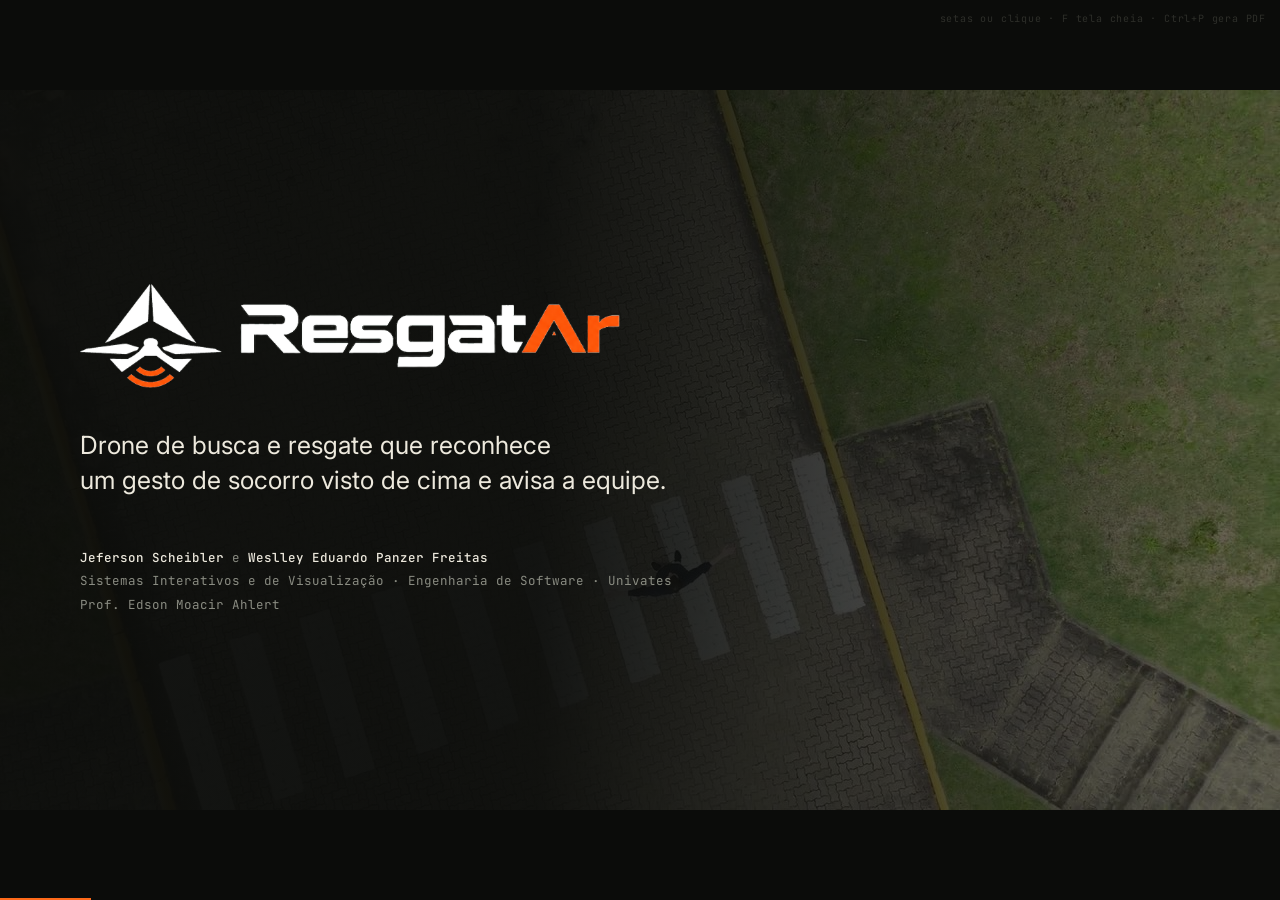
<file: slides/index.html>
<!DOCTYPE html>
<html lang="pt-BR">
<head>
<meta charset="UTF-8" />
<meta name="viewport" content="width=device-width, initial-scale=1.0" />
<title>ResgatAr: pitch da interação não convencional</title>
<link rel="icon" type="image/png" href="../favicon.png" />
<link rel="preconnect" href="https://fonts.googleapis.com" />
<link rel="preconnect" href="https://fonts.gstatic.com" crossorigin />
<link href="https://fonts.googleapis.com/css2?family=Oswald:wght@500;600;700&family=JetBrains+Mono:wght@400;500;700&family=Inter:wght@400;500;600&display=swap" rel="stylesheet" />
<style>
  :root {
    --ink: #0B0C0A;
    --panel: #141513;
    --panel-2: #1B1C19;
    --border: #2E2F2A;
    --stone: #B9B29C;
    --paper: #EDE9DD;
    --text-dim: #8A8C82;
    --orange: #FF6A1A;
    --orange-dim: #C94E0E;
    --alert: #E8491D;
    --ok: #8A9A6E;
    --display: "Oswald", "Inter", system-ui, sans-serif;
    --mono: "JetBrains Mono", ui-monospace, monospace;
    --body: "Inter", system-ui, -apple-system, sans-serif;
  }
  * { box-sizing: border-box; }
  html, body { height: 100%; }
  body {
    margin: 0;
    background: var(--ink);
    color: var(--paper);
    font-family: var(--body);
    overflow: hidden;
  }

  /* ---------- palco 16:9 escalado para caber na janela ---------- */
  .palco {
    position: absolute;
    left: 50%;
    top: 50%;
    width: 1280px;
    height: 720px;
    margin: -360px 0 0 -640px;
    transform-origin: center center;
  }
  .slide {
    position: absolute;
    inset: 0;
    display: none;
    padding: 46px 58px 54px;
    background: var(--ink);
  }
  .slide.ativo { display: block; }

  .topo {
    position: absolute;
    inset: 0 0 auto 0;
    height: 3px;
    background: linear-gradient(90deg, var(--orange) 0%, var(--orange-dim) 100%);
  }

  /* ---------- tipografia ---------- */
  .etiqueta {
    font-family: var(--mono);
    font-size: 11px;
    letter-spacing: 0.16em;
    text-transform: uppercase;
    color: var(--orange);
    margin-bottom: 10px;
  }
  h2 {
    font-family: var(--display);
    font-weight: 600;
    font-size: 40px;
    line-height: 1.08;
    letter-spacing: 0.01em;
    text-transform: uppercase;
    margin: 0 0 20px;
  }
  h2 em { font-style: normal; color: var(--orange); }
  p { margin: 0 0 12px; font-size: 17px; line-height: 1.5; color: var(--paper); }
  p.sec { color: var(--stone); font-size: 15.5px; }
  ul { margin: 0; padding: 0; list-style: none; }
  li {
    position: relative;
    padding-left: 20px;
    margin-bottom: 11px;
    font-size: 17px;
    line-height: 1.45;
  }
  li::before {
    content: "";
    position: absolute;
    left: 0;
    top: 10px;
    width: 8px;
    height: 2px;
    background: var(--orange);
  }
  li b { color: var(--paper); font-weight: 600; }
  li span { color: var(--stone); }
  .mono { font-family: var(--mono); }
  .dim { color: var(--text-dim); }

  .duas { display: grid; grid-template-columns: 1fr 1fr; gap: 34px; align-items: start; }
  .duas.larga-dir { grid-template-columns: 0.85fr 1.15fr; }
  .duas.larga-esq { grid-template-columns: 1.15fr 0.85fr; }

  figure { margin: 0; }
  figure img { width: 100%; display: block; border: 1px solid var(--border); }
  figcaption {
    font-family: var(--mono);
    font-size: 11px;
    color: var(--text-dim);
    margin-top: 7px;
    line-height: 1.45;
  }

  /* ---------- capa ---------- */
  .capa.ativo { display: flex; }
  .capa {
    flex-direction: column;
    justify-content: center;
    padding: 0 80px;
    background:
      linear-gradient(90deg, rgba(11,12,10,0.97) 42%, rgba(11,12,10,0.55) 100%),
      url("img/acao.jpg") center/cover no-repeat;
  }
  /* sem align-self o flex em coluna estica a largura da marca e deforma o logotipo */
  .capa img.marca { height: 40px; width: auto; align-self: flex-start; margin-bottom: 34px; }
  .capa h1 {
    font-family: var(--display);
    font-weight: 700;
    font-size: 58px;
    line-height: 1.04;
    text-transform: uppercase;
    margin: 0 0 18px;
    max-width: 700px;
  }
  .capa h1 em { font-style: normal; color: var(--orange); }
  .capa .sub { font-size: 19px; color: var(--stone); max-width: 560px; margin-bottom: 40px; }
  .capa.abertura img.marca { height: 104px; margin-bottom: 40px; }
  .capa.abertura .sub { font-size: 25px; line-height: 1.4; color: var(--paper); max-width: 640px; margin-bottom: 48px; }
  .capa .ficha { font-family: var(--mono); font-size: 12.5px; color: var(--text-dim); line-height: 1.85; }
  .capa .ficha b { color: var(--paper); font-weight: 500; }

  /* ---------- blocos de destaque ---------- */
  .cartao {
    border: 1px solid var(--border);
    background: var(--panel);
    padding: 16px 18px;
  }
  .cartao.acende { border-color: var(--orange); }
  .cartao h3 {
    font-family: var(--mono);
    font-size: 10.5px;
    letter-spacing: 0.12em;
    text-transform: uppercase;
    color: var(--orange);
    margin: 0 0 8px;
    font-weight: 500;
  }
  .cartao p { font-size: 15px; margin: 0; line-height: 1.45; }

  .numeros { display: grid; grid-template-columns: repeat(3, 1fr); gap: 14px; margin-top: 6px; }
  .numero { border-left: 2px solid var(--orange); padding-left: 12px; }
  .numero b {
    display: block;
    font-family: var(--display);
    font-size: 34px;
    font-weight: 600;
    line-height: 1;
    color: var(--paper);
  }
  .numero span {
    display: block;
    font-family: var(--mono);
    font-size: 10.5px;
    text-transform: uppercase;
    letter-spacing: 0.07em;
    color: var(--text-dim);
    margin-top: 6px;
    line-height: 1.4;
  }

  /* ---------- tabela ---------- */
  table { width: 100%; border-collapse: collapse; font-family: var(--mono); font-size: 14px; }
  th, td { text-align: left; padding: 13px 10px; border-bottom: 1px solid var(--border); }
  th {
    font-size: 10px;
    letter-spacing: 0.1em;
    text-transform: uppercase;
    color: var(--text-dim);
    font-weight: 500;
  }
  td.nao { color: var(--alert); }
  td.sim { color: var(--ok); }
  tr.destaque td { background: rgba(255, 106, 26, 0.08); }

  /* ---------- fluxo ---------- */
  .fluxo { display: grid; grid-template-columns: repeat(5, 1fr); gap: 8px; margin-top: 4px; }
  .etapa {
    border: 1px solid var(--border);
    background: var(--panel);
    padding: 16px 14px 18px;
    min-height: 168px;
    position: relative;
  }
  .etapa:not(:last-child)::after {
    content: "";
    position: absolute;
    right: -8px;
    top: 50%;
    width: 8px;
    height: 1px;
    background: var(--orange);
  }
  .etapa b {
    display: block;
    font-family: var(--mono);
    font-size: 9.5px;
    letter-spacing: 0.1em;
    text-transform: uppercase;
    color: var(--orange);
    margin-bottom: 7px;
    font-weight: 500;
  }
  .etapa span { font-size: 14.5px; line-height: 1.45; color: var(--paper); }

  /* ---------- painel do storyboard ---------- */
  .cena { position: relative; }
  .cena img { width: 100%; display: block; border: 1px solid var(--border); }
  .janela {
    position: absolute;
    border: 2px solid var(--orange);
    aspect-ratio: 1;
    box-sizing: border-box;
  }
  .janela.fraca { border-color: rgba(255, 106, 26, 0.55); }
  .janela.travada { box-shadow: 0 0 0 999px rgba(11, 12, 10, 0.5); }
  .marcador {
    position: absolute;
    font-family: var(--mono);
    font-size: 10px;
    letter-spacing: 0.08em;
    text-transform: uppercase;
    color: var(--orange);
    background: rgba(11, 12, 10, 0.82);
    padding: 2px 6px;
    white-space: nowrap;
  }

  .estado-caixa {
    border: 1px solid var(--border);
    background: var(--panel-2);
    padding: 12px 14px;
    margin-bottom: 12px;
  }
  .estado-caixa.ok { background: var(--orange); border-color: var(--orange); }
  .estado-caixa b {
    display: block;
    font-family: var(--display);
    font-size: 24px;
    text-transform: uppercase;
    letter-spacing: 0.03em;
    line-height: 1;
  }
  .estado-caixa.ok b { color: var(--ink); }
  .estado-caixa span {
    display: block;
    font-family: var(--mono);
    font-size: 11px;
    color: var(--text-dim);
    margin-top: 6px;
  }
  .estado-caixa.ok span { color: rgba(23, 11, 2, 0.8); }

  .barra { height: 7px; background: var(--panel-2); border: 1px solid var(--border); margin: 10px 0 4px; }
  .barra > i { display: block; height: 100%; background: var(--orange); }

  .passos { display: grid; grid-template-columns: repeat(5, 1fr); gap: 7px; margin-top: 16px; }
  .passos div {
    font-family: var(--mono);
    font-size: 9.5px;
    letter-spacing: 0.07em;
    text-transform: uppercase;
    color: var(--text-dim);
    border-top: 2px solid var(--border);
    padding-top: 7px;
  }
  .passos div.aqui { color: var(--orange); border-top-color: var(--orange); }

  /* ---------- links ---------- */
  .link-grande {
    display: inline-block;
    font-family: var(--mono);
    font-size: 15px;
    color: var(--ink);
    background: var(--orange);
    padding: 12px 20px;
    text-decoration: none;
    letter-spacing: 0.02em;
  }
  .link-grande:hover { background: var(--paper); }
  a.discreto { color: var(--orange); text-decoration: none; border-bottom: 1px solid var(--orange-dim); }

  /* ---------- rodapé e navegação ---------- */
  .rodape {
    position: absolute;
    left: 58px;
    right: 58px;
    bottom: 20px;
    display: flex;
    justify-content: space-between;
    align-items: center;
    font-family: var(--mono);
    font-size: 10px;
    letter-spacing: 0.1em;
    text-transform: uppercase;
    color: var(--text-dim);
  }
  .progresso {
    position: absolute;
    left: 0;
    bottom: 0;
    height: 2px;
    background: var(--orange);
    transition: width 0.18s ease;
  }
  .ajuda {
    position: fixed;
    right: 14px;
    top: 12px;
    font-family: var(--mono);
    font-size: 10px;
    letter-spacing: 0.08em;
    color: var(--border);
    pointer-events: none;
  }

  /* ---------- impressão em PDF ---------- */
  @page { size: 1280px 720px; margin: 0; }
  @media print {
    body { overflow: visible; background: #fff; }
    .palco {
      position: static;
      width: 1280px;
      height: auto;
      margin: 0;
      transform: none !important;
    }
    .slide {
      position: relative;
      display: block !important;
      width: 1280px;
      height: 720px;
      page-break-after: always;
      break-after: page;
    }
    /* as capas usam flex para centralizar, e precisam manter isso no PDF */
    .slide.capa { display: flex !important; }
    .ajuda, .progresso { display: none; }
  }
</style>
</head>
<body>

<div class="palco" id="palco">

  <!-- ============ CAPA ============ -->
  <section class="slide capa abertura ativo">
    <img class="marca" src="../logo-horizontal-white.png" alt="ResgatAr" />
    <p class="sub">Drone de busca e resgate que reconhece<br />um gesto de socorro visto de cima e avisa a equipe.</p>
    <div class="ficha">
      <b>Jeferson Scheibler</b> e <b>Weslley Eduardo Panzer Freitas</b><br />
      Sistemas Interativos e de Visualização &middot; Engenharia de Software &middot; Univates<br />
      Prof. Edson Moacir Ahlert
    </div>
  </section>

  <!-- ============ 1. CONCEITUAL ============ -->
  <section class="slide">
    <div class="topo"></div>
    <div class="etiqueta">01 &middot; Problema, público e cenário</div>
    <h2>Ela está a 40 metros de você<br />e ninguém consegue <em>vê-la</em></h2>
    <div class="duas larga-esq">
      <div>
        <ul>
          <li><b>Quem se perde em mata fechada</b> <span>raramente consegue gritar depois de horas de exaustão, e o celular costuma estar sem bateria ou sem sinal.</span></li>
          <li><b>De cima, a copa esconde tudo.</b> <span>A busca aérea varre quilômetros quadrados, e a pessoa no chão ocupa poucos pixels no vídeo.</span></li>
          <li><b>Público direto:</b> <span>a pessoa buscada, ferida, cansada, sem equipamento nenhum.</span></li>
          <li><b>Público indireto:</b> <span>a equipe de busca, que precisa de uma coordenada para saber onde entrar a pé.</span></li>
        </ul>
        <div class="cartao" style="margin-top:14px">
          <h3>Cenário de uso</h3>
          <p>Varredura a 100 m do solo, sobre vários quilômetros quadrados, com 35 minutos de bateria por saída. A interação dura poucos segundos.</p>
        </div>
      </div>
      <figure>
        <div class="cena">
          <img src="img/contexto.jpg" alt="Vista aérea com uma pessoa pequena no terreno" />
          <div class="janela fraca" style="left:33.5%; top:43.6%; width:11.9%"></div>
          <div class="marcador" style="left:33.5%; top:33%">a pessoa, a 33 m de altura</div>
        </div>
        <figcaption>Quadro real de um dos nossos voos. O alvo da busca é aquele vulto escuro no meio do pátio.</figcaption>
      </figure>
    </div>
    <div class="rodape"><span>ResgatAr</span><span>01 / 13</span></div>
  </section>

  <section class="slide">
    <div class="topo"></div>
    <div class="etiqueta">02 &middot; Problema de interação</div>
    <h2>Não existe tela<br />nos dois lados</h2>
    <div class="duas">
      <div>
        <p>Interação convencional pressupõe um dispositivo na mão. Aqui nenhum dos dois lados tem um.</p>
        <ul>
          <li><b>Do lado da vítima:</b> <span>nada. Sem teclado, sem toque, sem voz audível a 100 metros, sem app para instalar em plena mata.</span></li>
          <li><b>Do lado da equipe:</b> <span>hoje é um operador olhando vídeo durante 38 minutos de rota. Atenção humana não sustenta isso.</span></li>
        </ul>
      </div>
      <div>
        <div class="cartao acende">
          <h3>O que a interação precisa ser</h3>
          <p><b>Com o corpo</b>, a <b>dezenas de metros</b>, <b>sem contato</b> e <b>sem dispositivo</b>, interpretada pela máquina.</p>
        </div>
        <p class="sec" style="margin-top:14px">Não é escolha de estilo. Tirando toque, voz e dispositivo, é o que sobra.</p>
        <div class="cartao" style="margin-top:8px">
          <h3>Risco que define o projeto</h3>
          <p>Um movimento qualquer não pode virar alerta. Prevenção de erro vira requisito, não detalhe.</p>
        </div>
      </div>
    </div>
    <div class="rodape"><span>ResgatAr</span><span>02 / 13</span></div>
  </section>

  <section class="slide">
    <div class="topo"></div>
    <div class="etiqueta">03 &middot; Técnica escolhida e justificativa</div>
    <h2>Gesto corporal lido por<br /><em>visão computacional</em> aérea</h2>
    <div class="duas larga-dir">
      <div>
        <ul>
          <li><b>O gesto:</b> <span>braços estendidos na horizontal, um T visto da vertical.</span></li>
          <li><b>Escolhido por medição,</b> <span>não por intuição: 13 gestos aeronáuticos da base UAV-GESTURE, 119 clipes, 37.151 quadros anotados.</span></li>
          <li><b>Cinco critérios:</b> <span>abertura vista de cima, distância da postura de repouso, separabilidade, estabilidade no tempo e simetria entre os braços.</span></li>
          <li><b>O T venceu nos cinco</b> <span>ao mesmo tempo: 2,53 comprimentos de tronco de abertura contra 2,02 do segundo colocado.</span></li>
        </ul>
        <div class="cartao" style="margin-top:12px">
          <h3>Por que não acenar com os braços para cima</h3>
          <p>Visto da vertical, o braço erguido se projeta sobre a cabeça e some. O horizontal projeta a envergadura inteira no solo.</p>
        </div>
      </div>
      <figure>
        <img src="img/gesto-comparacao.jpg" alt="Três posturas vistas de cima: em pé, um braço erguido e braços na horizontal" />
        <figcaption>
          Da esquerda para a direita, como a câmera do drone enxerga: <b>em pé</b>, um vulto compacto;
          <b>um braço erguido</b>, quase igual ao anterior; <b>braços na horizontal</b>, inconfundível.
          É esse contraste que o modelo precisa aprender.
        </figcaption>
      </figure>
    </div>
    <div class="rodape"><span>ResgatAr</span><span>03 / 13</span></div>
  </section>

  <section class="slide">
    <div class="topo"></div>
    <div class="etiqueta">04 &middot; Tecnologias e fluxo de interação</div>
    <h2>Do braço aberto<br />ao aviso na base</h2>
    <div class="fluxo">
      <div class="etapa">
        <b>1 &middot; Usuário</b>
        <span>A pessoa abre os braços em T e sustenta a postura ao ver o drone.</span>
      </div>
      <div class="etapa">
        <b>2 &middot; Sensor</b>
        <span>Câmera de bordo, apontada para baixo, gravando ou transmitindo ao vivo.</span>
      </div>
      <div class="etapa">
        <b>3 &middot; Processamento</b>
        <span>Uma janela varre o quadro e o modelo classifica cada recorte, no próprio navegador.</span>
      </div>
      <div class="etapa">
        <b>4 &middot; Atuador</b>
        <span>Confirmado o gesto por 1,5 s, a busca para e a posição é registrada.</span>
      </div>
      <div class="etapa">
        <b>5 &middot; Feedback</b>
        <span>A base recebe confiança, instante, posição no quadro e o recorte que decidiu.</span>
      </div>
    </div>
    <div class="duas" style="margin-top:24px">
      <div>
        <div class="cartao">
          <h3>Captura e preparo dos dados</h3>
          <p><b>DJI Flip</b> para os voos, com a altura lida da telemetria gravada dentro do próprio MP4.
          <b>Python</b> com ffmpeg, OpenCV e um detector de pessoas para recortar os quadros de treino.</p>
        </div>
      </div>
      <div>
        <div class="cartao">
          <h3>Reconhecimento e interface</h3>
          <p><b>Teachable Machine</b> para treinar o classificador de imagem e <b>TensorFlow.js</b> para executá-lo no navegador.
          Interface própria em HTML, CSS e JavaScript. <b>MediaMTX</b> converte o RTMP do drone em WebRTC.</p>
        </div>
      </div>
    </div>
    <p class="sec" style="margin-top:20px">A pessoa não configura nada nem recebe retorno na tela. O custo da interação está todo do lado do sistema.</p>
    <div class="rodape"><span>ResgatAr</span><span>04 / 13</span></div>
  </section>

  <!-- ============ 2. STORYBOARD ============ -->
  <section class="slide">
    <div class="topo"></div>
    <div class="etiqueta">05 &middot; Storyboard, momento 1</div>
    <h2>Contexto e <em>intenção</em></h2>
    <div class="duas larga-dir">
      <div>
        <p><b>Onde ela está:</b> caída há horas em algum ponto da área, sem conseguir andar até um lugar aberto.</p>
        <p><b>O que ela quer:</b> ser vista. Ouve o drone chegando e tem poucos segundos.</p>
        <p class="sec">Do alto ela é um vulto de poucos pixels. Ninguém garante reparar nisso ao longo de 27 quilômetros de rota.</p>
        <div class="passos">
          <div class="aqui">Contexto</div>
          <div class="aqui">Intenção</div>
          <div>Ação</div>
          <div>Interpretação</div>
          <div>Resposta</div>
        </div>
      </div>
      <figure>
        <div class="cena">
          <img src="img/contexto.jpg" alt="Pessoa vista de cima, pequena no terreno" />
          <div class="janela fraca" style="left:33.5%; top:43.6%; width:11.9%"></div>
        </div>
        <figcaption>Drone a 33 m, quadro real do voo de captura.</figcaption>
      </figure>
    </div>
    <div class="rodape"><span>ResgatAr</span><span>05 / 13</span></div>
  </section>

  <section class="slide">
    <div class="topo"></div>
    <div class="etiqueta">06 &middot; Storyboard, momento 2</div>
    <h2>A <em>ação</em>: ela abre os braços</h2>
    <div class="duas larga-dir">
      <div>
        <p><b>O que ela faz:</b> estende os braços na horizontal e segura a postura, olhando para cima.</p>
        <p><b>Por que funciona:</b> custa pouco esforço, não depende de voz nem de equipamento, e é o que ocupa mais área visto de cima.</p>
        <p class="sec">Ela não precisa saber nada do sistema. A instrução inteira cabe numa frase: se um drone se aproximar, abra os braços.</p>
        <div class="passos">
          <div>Contexto</div>
          <div>Intenção</div>
          <div class="aqui">Ação</div>
          <div>Interpretação</div>
          <div>Resposta</div>
        </div>
      </div>
      <figure>
        <div class="cena">
          <img src="img/acao.jpg" alt="Pessoa de braços abertos vista de cima" />
          <div class="janela fraca" style="left:38.4%; top:52.9%; width:27.8%"></div>
        </div>
        <figcaption>Mesmo voo, drone a 14 m. A envergadura aberta passa a dominar o recorte.</figcaption>
      </figure>
    </div>
    <div class="rodape"><span>ResgatAr</span><span>06 / 13</span></div>
  </section>

  <section class="slide">
    <div class="topo"></div>
    <div class="etiqueta">07 &middot; Storyboard, momento 3</div>
    <h2>Como o sistema <em>interpreta</em></h2>
    <div class="duas larga-dir">
      <div>
        <div class="estado-caixa">
          <b>Procurando</b>
          <span>varrendo o quadro, 98 posições</span>
        </div>
        <p>A janela laranja é o que o classificador recebe: um recorte de 224 por 224 pixels. Ela percorre o quadro em grade.</p>
        <p class="sec">Passando de 50 por cento, a varredura para e a janela trava ali, acompanhando a pessoa como o gimbal faria no drone.</p>
        <div class="barra"><i style="width:22%"></i></div>
        <p class="mono dim" style="font-size:12px; margin:0">socorro: 22%</p>
        <div class="passos">
          <div>Contexto</div>
          <div>Intenção</div>
          <div>Ação</div>
          <div class="aqui">Interpretação</div>
          <div>Resposta</div>
        </div>
      </div>
      <figure>
        <div class="cena">
          <img src="img/acao.jpg" alt="Quadro aéreo com a janela de varredura percorrendo a imagem" />
          <div class="janela fraca" style="left:5%; top:6%; width:27.8%"></div>
          <div class="janela fraca" style="left:19%; top:6%; width:27.8%"></div>
          <div class="janela fraca" style="left:33%; top:6%; width:27.8%"></div>
          <div class="janela" style="left:47%; top:6%; width:27.8%"></div>
          <div class="marcador" style="left:47%; top:0">janela do classificador</div>
        </div>
        <figcaption>A varredura em grade, ainda longe da pessoa.</figcaption>
      </figure>
    </div>
    <div class="rodape"><span>ResgatAr</span><span>07 / 13</span></div>
  </section>

  <section class="slide">
    <div class="topo"></div>
    <div class="etiqueta">08 &middot; Storyboard, momento 4</div>
    <h2>A <em>resposta</em> do sistema</h2>
    <div class="duas larga-dir">
      <div>
        <div class="estado-caixa ok">
          <b>Localizado</b>
          <span>pessoa pedindo socorro; missão encerrada</span>
        </div>
        <p>A confiança precisa ficar acima de 85 por cento por 1,5 segundo. Só então o sistema declara a localização e para a busca.</p>
        <p class="sec">A equipe recebe confiança, instante, posição e o recorte que o modelo classificou. Com o recorte, dá para conferir a decisão da máquina em um segundo.</p>
        <div class="barra"><i style="width:97%"></i></div>
        <p class="mono" style="font-size:12px; margin:0; color:var(--orange)">socorro: 97%</p>
        <div class="passos">
          <div>Contexto</div>
          <div>Intenção</div>
          <div>Ação</div>
          <div>Interpretação</div>
          <div class="aqui">Resposta</div>
        </div>
      </div>
      <figure>
        <div class="cena">
          <img src="img/acao.jpg" alt="Quadro aéreo com a janela travada sobre a pessoa de braços abertos" />
          <div class="janela travada" style="left:38.4%; top:52.9%; width:27.8%"></div>
          <div class="marcador" style="left:38.4%; top:46.5%">localizado</div>
        </div>
        <figcaption>Janela travada na pessoa, com o resto do quadro escurecido.</figcaption>
      </figure>
    </div>
    <div class="rodape"><span>ResgatAr</span><span>08 / 13</span></div>
  </section>

  <!-- ============ 3. PROTÓTIPO ============ -->
  <section class="slide">
    <div class="topo"></div>
    <div class="etiqueta">09 &middot; Protótipo, a decisão de projeto</div>
    <h2>A conta que mudou<br />o projeto inteiro</h2>
    <div class="duas">
      <div>
        <p>A concepção inicial era reconhecer o gesto direto na altura de varredura. Uma conta de óptica derrubou a ideia antes da primeira linha de código.</p>
        <p class="sec">Com 84 graus de campo de visão e sensor de 1920 pixels, a 100 metros os braços abertos somam 18 pixels e cada braço tem 1,1 pixel de espessura. Nenhum volume de dados resolve: a informação não chega ao sensor.</p>
        <div class="cartao acende" style="margin-top:14px">
          <h3>Consequência</h3>
          <p>A operação virou dois estágios: detectar a pessoa a 100 m, descer para 25 m e então classificar o gesto. <b>Esta entrega implementa e testa o segundo</b>.</p>
        </div>
      </div>
      <div>
        <table>
          <tr><th>Altura</th><th>Envergadura</th><th>Espessura</th><th>Classificável</th></tr>
          <tr><td>100 m</td><td>18 px</td><td>1,1 px</td><td class="nao">não</td></tr>
          <tr><td>50 m</td><td>36 px</td><td>2,1 px</td><td class="nao">não</td></tr>
          <tr class="destaque"><td>25 m</td><td>72 px</td><td>4,3 px</td><td class="sim">sim</td></tr>
          <tr><td>15 m</td><td>121 px</td><td>7,1 px</td><td class="sim">sim</td></tr>
        </table>
        <p class="sec mono" style="font-size:12px; margin-top:12px">Pessoa de 1,70 m de envergadura, braço de 10 cm de espessura.</p>
        <div class="cartao" style="margin-top:18px">
          <h3>E se trocar a câmera?</h3>
          <p>Mesmo em 4K, a 100 metros o braço fica com 2,1 pixels. O limite é geométrico, não de equipamento.</p>
        </div>
      </div>
    </div>
    <div class="rodape"><span>ResgatAr</span><span>09 / 13</span></div>
  </section>

  <section class="slide">
    <div class="topo"></div>
    <div class="etiqueta">10 &middot; Protótipo, dados e viés</div>
    <h2>Treinamos com<br />voos <em>nossos</em></h2>
    <div class="duas larga-esq">
      <div>
        <ul>
          <li><b>Cinco voos no campus,</b> <span>seis minutos em 4K, entre 13 e 37 metros, com o drone orbitando para variar ângulo e escala.</span></li>
          <li><b>Roteiro definido antes:</b> <span>o T, depois em pé, caminhando, sentado, deitado, um braço só, aceno, e terreno vazio.</span></li>
          <li><b>Recorte de tamanho fixo no solo,</b> <span>cerca de 6 metros. Se o recorte acompanhasse o vulto, o modelo aprenderia escala em vez de postura.</span></li>
          <li><b>O viés foi medido.</b> <span>Um classificador que só vê cor e brilho acertava 90 por cento, porque o voo do gesto saiu mais claro. Com ganho de brilho aleatório nas duas classes, caiu para 75.</span></li>
        </ul>
      </div>
      <div>
        <div class="numeros">
          <div class="numero"><b>214</b><span>recortes<br />socorro</span></div>
          <div class="numero"><b>331</b><span>recortes<br />sem socorro</span></div>
          <div class="numero"><b>90&rarr;75</b><span>atalho de cor<br />depois da correção</span></div>
        </div>
        <div class="cartao" style="margin-top:18px">
          <h3>Por que isso importa</h3>
          <p>Sem isso o modelo separaria cenários, mostraria acurácia alta e falharia no primeiro terreno novo.</p>
        </div>
      </div>
    </div>
    <figure style="margin-top:16px">
      <img src="img/dataset.jpg" alt="Amostra das duas classes do conjunto de treino" />
      <figcaption>Acima da linha laranja, a classe <b>socorro</b>. Abaixo, <b>sem socorro</b>: as mesmas pessoas em outras posturas, a cena do voo sem a pessoa e terreno vazio.</figcaption>
    </figure>
    <div class="rodape"><span>ResgatAr</span><span>10 / 13</span></div>
  </section>

  <section class="slide">
    <div class="topo"></div>
    <div class="etiqueta">11 &middot; Protótipo, demonstração</div>
    <h2>Funciona, e dá<br />para <em>conferir</em></h2>
    <div class="duas">
      <div>
        <ul>
          <li><b>Sobre o voo com o gesto:</b> <span>localizou entre 3,7 e 31 segundos de vídeo, com confiança sustentada de 90 a 100 por cento.</span></li>
          <li><b>Com a janela sobre a pessoa:</b> <span>99 a 100 por cento. Deslocada 4 metros para o lado, cai a zero. O modelo responde à postura, não ao cenário.</span></li>
          <li><b>Sobre o voo sem gesto</b> <span>(caminhando, um braço, agachado, deitado): o máximo encontrado em qualquer posição do quadro foi 13 por cento. Nunca travou.</span></li>
          <li><b>Ao vivo:</b> <span>o mesmo fluxo rodou sobre a transmissão do drone via RTMP, localizando com 94 por cento.</span></li>
        </ul>
      </div>
      <div>
        <div class="numeros">
          <div class="numero"><b>97%</b><span>confiança<br />sustentada</span></div>
          <div class="numero"><b>1,5 s</b><span>de confirmação<br />exigida</span></div>
          <div class="numero"><b>31 ms</b><span>por inferência<br />no navegador</span></div>
        </div>
        <div class="cartao" style="margin-top:16px">
          <h3>Tudo local, nada em servidor</h3>
          <p>A inferência roda no navegador com TensorFlow.js. Nenhum quadro de vídeo sai da máquina, condição para operar em campo sem rede.</p>
        </div>
        <p style="margin-top:16px">
          <a class="link-grande" href="../busca.html">Demonstração ao vivo &rarr;</a>
        </p>
      </div>
    </div>
    <p class="sec" style="margin-top:20px">O critério é o mesmo em qualquer fonte: 85 por cento sustentados por 1,5 segundo. Abaixo disso o sistema registra a rejeição e continua procurando.</p>
    <div class="rodape"><span>ResgatAr</span><span>11 / 13</span></div>
  </section>

  <section class="slide">
    <div class="topo"></div>
    <div class="etiqueta">12 &middot; Protótipo, limites e continuação</div>
    <h2>O que ainda<br />não está provado</h2>
    <div class="duas">
      <div>
        <div class="cartao" style="margin-bottom:12px">
          <h3>Limites honestos</h3>
          <p>Uma pessoa fez o gesto, de roupa escura, num piso só. Os trechos de teste saíram dos mesmos voos do treino, então isso prova o fluxo, não a generalização. A transmissão ao vivo esbarra no rádio do controle, que divide antena com o drone.</p>
        </div>
        <p class="sec">A varredura em grade leva cerca de 10 segundos por passada completa, e nesse intervalo alguém pode cruzar o quadro sem ser avaliado.</p>
      </div>
      <div>
        <div class="cartao acende">
          <h3>Continuação</h3>
          <p>Repetir o roteiro com <b>outras pessoas, roupas e terrenos</b>, e então treinar com um grupo e testar com outro.</p>
        </div>
        <ul style="margin-top:14px">
          <li><b>Detector de pessoa antes do classificador,</b> <span>para apontar onde olhar em vez de varrer às cegas.</span></li>
          <li><b>Ler a altura da telemetria no navegador,</b> <span>dimensionando a janela sozinha.</span></li>
          <li><b>Separar duas saídas:</b> <span>pessoa encontrada e pedido de socorro confirmado. Quem está deitado e imóvel também precisa aparecer.</span></li>
          <li><b>Medir em uma placa real,</b> <span>com o modelo exportado em TensorFlow Lite.</span></li>
        </ul>
      </div>
    </div>
    <div class="rodape"><span>ResgatAr</span><span>12 / 13</span></div>
  </section>

  <!-- ============ FECHO ============ -->
  <section class="slide capa" style="background:linear-gradient(90deg, rgba(11,12,10,0.97) 46%, rgba(11,12,10,0.6) 100%), url('img/gesto-comparacao.jpg') center/cover no-repeat">
    <img class="marca" src="../logo-horizontal-white.png" alt="ResgatAr" />
    <h1>Uma pessoa abre<br />os braços. <em>Só isso.</em></h1>
    <p class="sub">O trabalho todo do lado da máquina. Do outro lado, só abrir os braços.</p>
    <div class="ficha">
      Protótipo e dados: <a class="discreto" href="https://github.com/jeferson-scheibler/resgatar">github.com/jeferson-scheibler/resgatar</a><br />
      Demonstração: <a class="discreto" href="../busca.html">busca.html</a>
    </div>
    <div class="rodape"><span>ResgatAr</span><span>13 / 13</span></div>
  </section>

</div>

<div class="progresso" id="progresso"></div>
<div class="ajuda">setas ou clique &middot; F tela cheia &middot; Ctrl+P gera PDF</div>

<script>
  const slides = [...document.querySelectorAll(".slide")];
  const palco = document.getElementById("palco");
  const progresso = document.getElementById("progresso");
  let atual = 0;

  function mostrar(i) {
    atual = Math.min(Math.max(i, 0), slides.length - 1);
    slides.forEach((s, n) => s.classList.toggle("ativo", n === atual));
    progresso.style.width = `${((atual + 1) / slides.length) * 100}%`;
    location.hash = atual ? `#${atual + 1}` : "";
  }

  // o palco tem tamanho fixo de 1280x720 e é escalado para caber na janela,
  // assim o layout não muda entre o notebook e o projetor
  function ajustar() {
    const k = Math.min(innerWidth / 1280, innerHeight / 720);
    palco.style.transform = `scale(${k})`;
  }

  addEventListener("keydown", (e) => {
    if (["ArrowRight", "ArrowDown", "PageDown", " ", "Enter"].includes(e.key)) { mostrar(atual + 1); e.preventDefault(); }
    else if (["ArrowLeft", "ArrowUp", "PageUp", "Backspace"].includes(e.key)) { mostrar(atual - 1); e.preventDefault(); }
    else if (e.key === "Home") mostrar(0);
    else if (e.key === "End") mostrar(slides.length - 1);
    else if (e.key.toLowerCase() === "f") {
      if (document.fullscreenElement) document.exitFullscreen();
      else document.documentElement.requestFullscreen().catch(() => {});
    }
  });

  addEventListener("click", (e) => {
    if (e.target.closest("a")) return;
    mostrar(atual + (e.clientX < innerWidth * 0.25 ? -1 : 1));
  });

  let toqueX = null;
  addEventListener("touchstart", (e) => { toqueX = e.touches[0].clientX; }, { passive: true });
  addEventListener("touchend", (e) => {
    if (toqueX === null) return;
    const d = e.changedTouches[0].clientX - toqueX;
    if (Math.abs(d) > 40) mostrar(atual + (d < 0 ? 1 : -1));
    toqueX = null;
  }, { passive: true });

  addEventListener("resize", ajustar);
  ajustar();
  mostrar(Number(location.hash.slice(1)) - 1 || 0);
</script>
</body>
</html>
</file>
